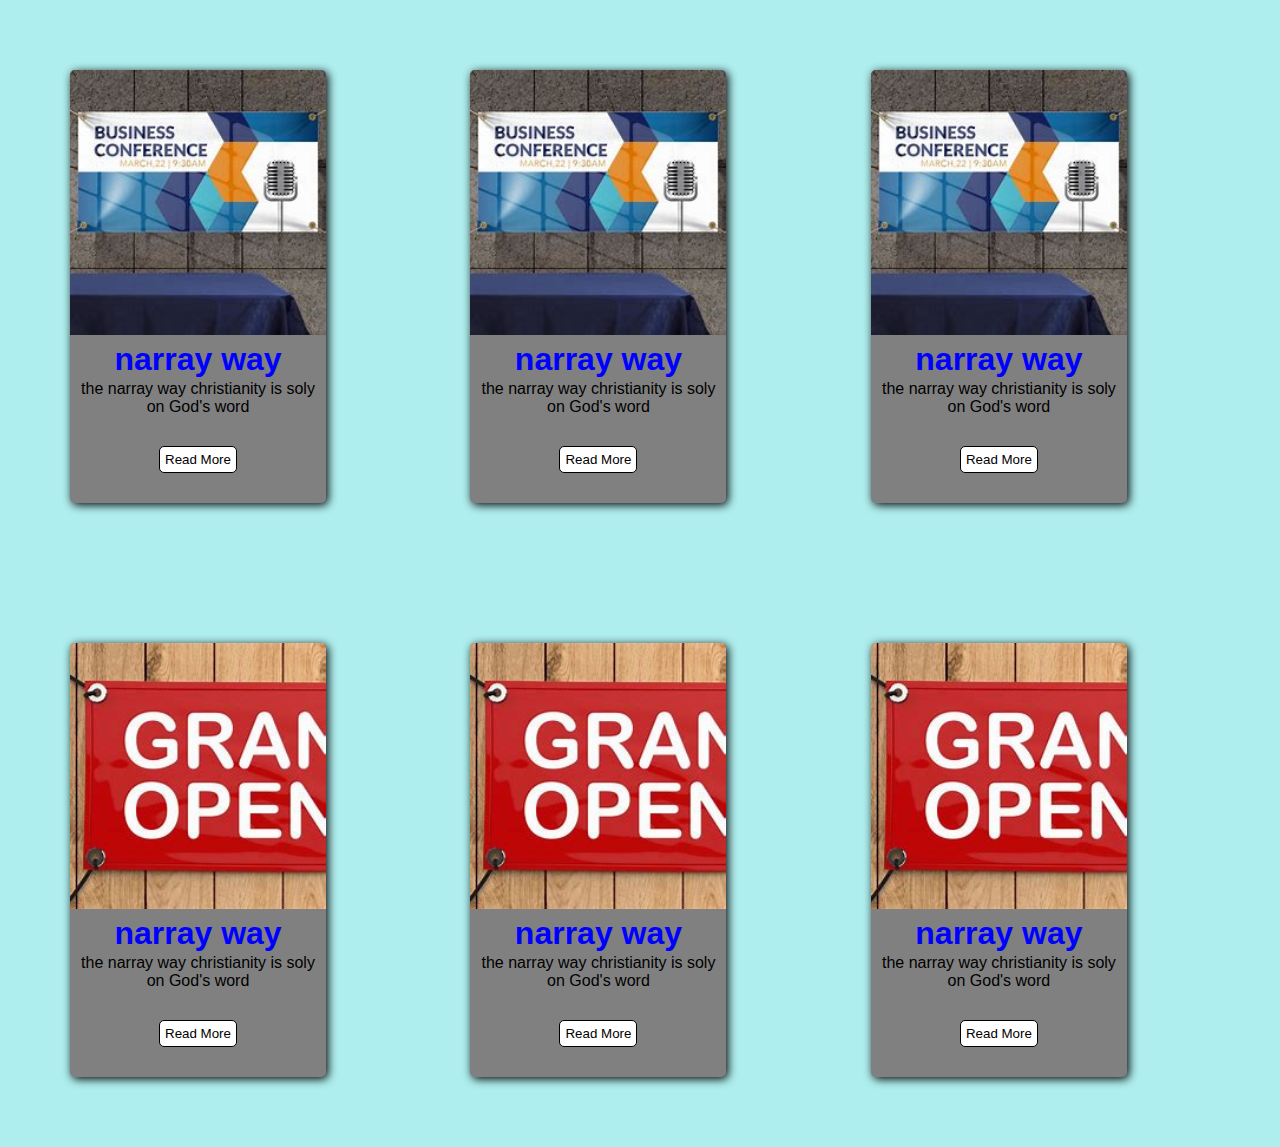
<file: index.html>
<!DOCTYPE html>
<html>

<head>
	<title>Cards Page</title>
	<link rel="stylesheet" href="style.css">
</head>

<body>

     <div class="main">

     <div class="cards">
		<div class="images">
			<img src="./pages/images/BANER1.jpg">

		</div>
		<div class="title">
			<h1>narray way </h1>

		</div>

		<div class="des">
			<p>the narray way christianity is soly on God's word</p>

            <button>Read More</button>

		</div>
    

	 </div>

	 <!--new card-->

	 <div class="cards">
		<div class="images">
			<img src="./pages/images/BANER1.jpg">

		</div>
		<div class="title">
			<h1>narray way </h1>

		</div>

		<div class="des">
			<p>the narray way christianity is soly on God's word</p>

            <button>Read More</button>

		</div>
    

	 </div>

	 <!--new card-->

	 <div class="cards">
		<div class="images">
			<img src="./pages/images/BANER1.jpg">

		</div>
		<div class="title">
			<h1>narray way </h1>

		</div>

		<div class="des">
			<p>the narray way christianity is soly on God's word</p>

            <button>Read More</button>

		</div>
    

	 </div>

	 </div>

	 <!--new card-->

	 <div class="cards">
		<div class="images">
			<img src="./pages/images/BANER2.jpg">

		</div>
		<div class="title">
			<h1>narray way </h1>

		</div>

		<div class="des">
			<p>the narray way christianity is soly on God's word</p>

            <button>Read More</button>

		</div>
    

	 </div>
	

	 	 <!--new card-->

		 
		  <div class="cards">
			<div class="images">
				<img src="./pages/images/BANER2.jpg">
	
			</div>
			<div class="title">
				<h1>narray way </h1>
	
			</div>
	
			<div class="des">
				<p>the narray way christianity is soly on God's word</p>
	
				<button>Read More</button>
	
			</div>
		
	
		 </div>
		

		 	 <!--new card-->

	 <div class="cards">
		<div class="images">
			<img src="./pages/images/BANER2.jpg">

		</div>
		<div class="title">
			<h1>narray way </h1>

		</div>

		<div class="des">
			<p>the narray way christianity is soly on God's word</p>

            <button>Read More</button>

		</div>
    

	 </div>

</body>

</html>
</file>
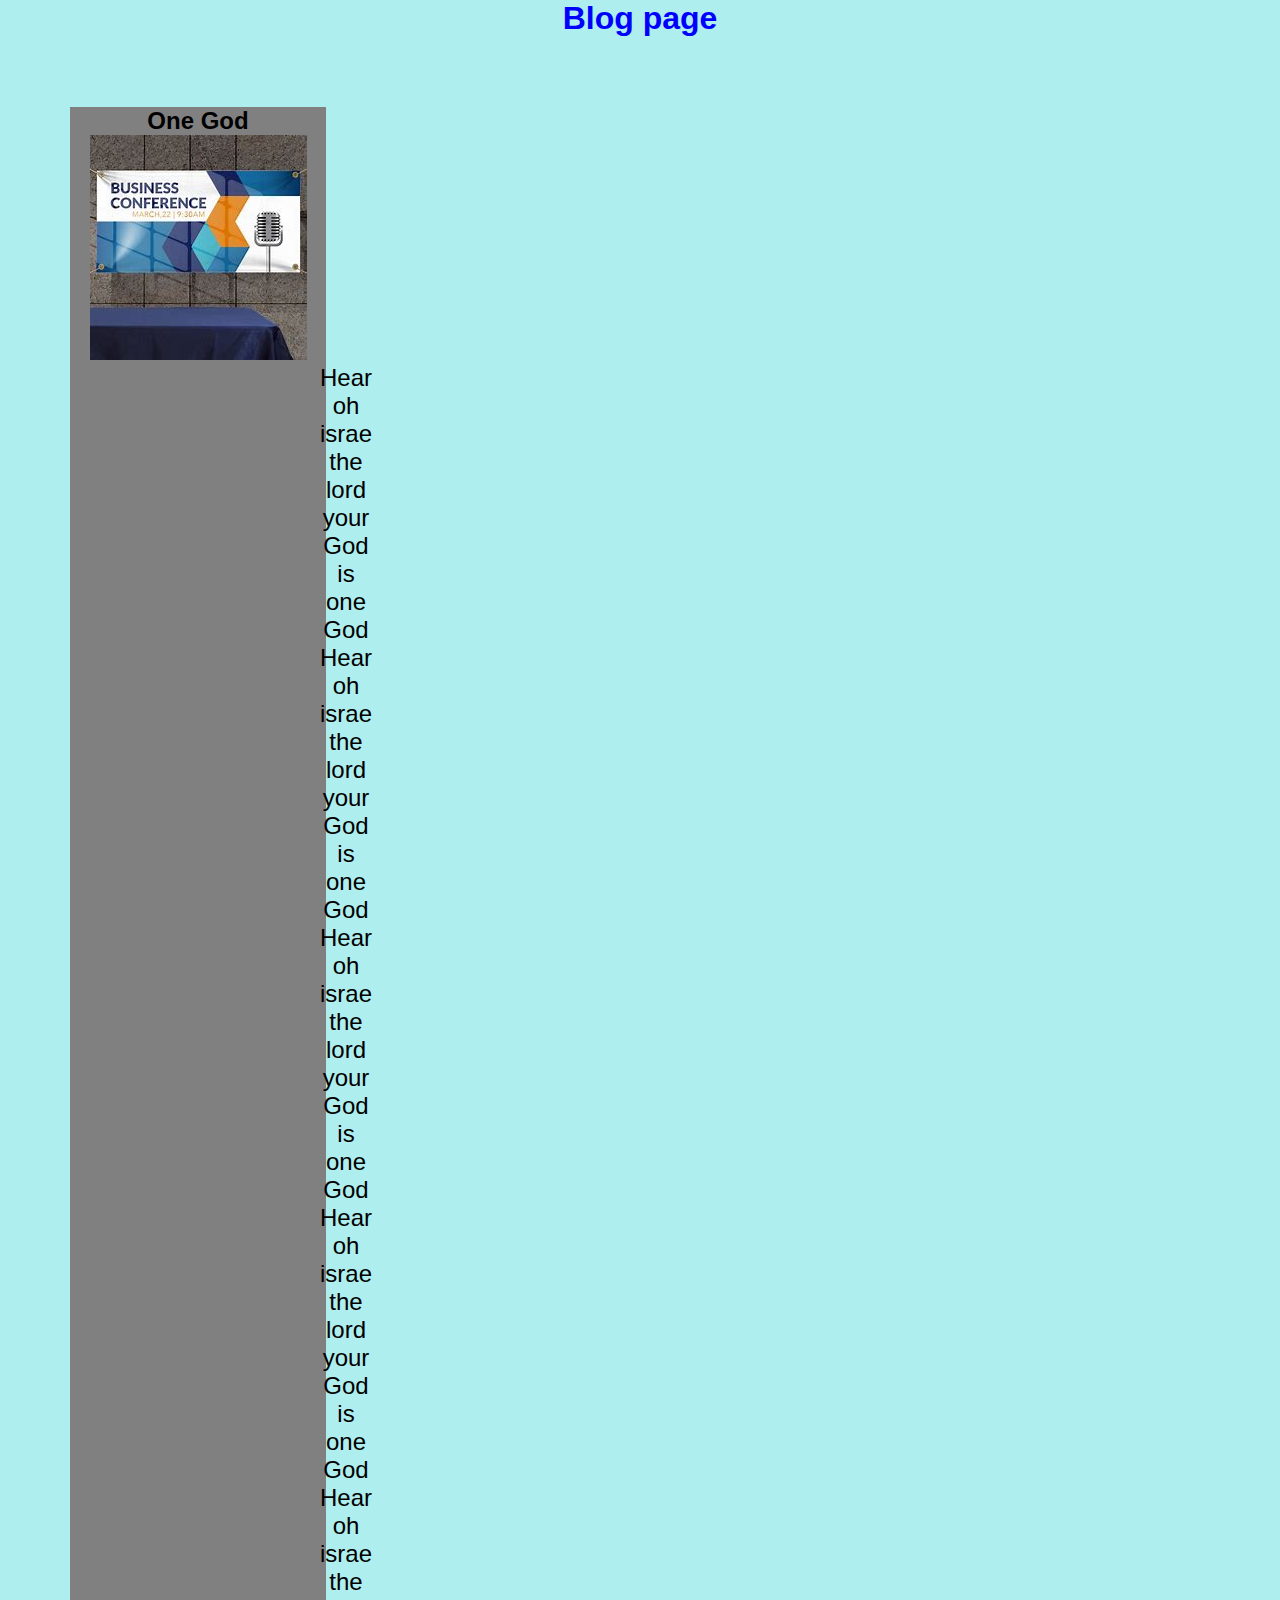
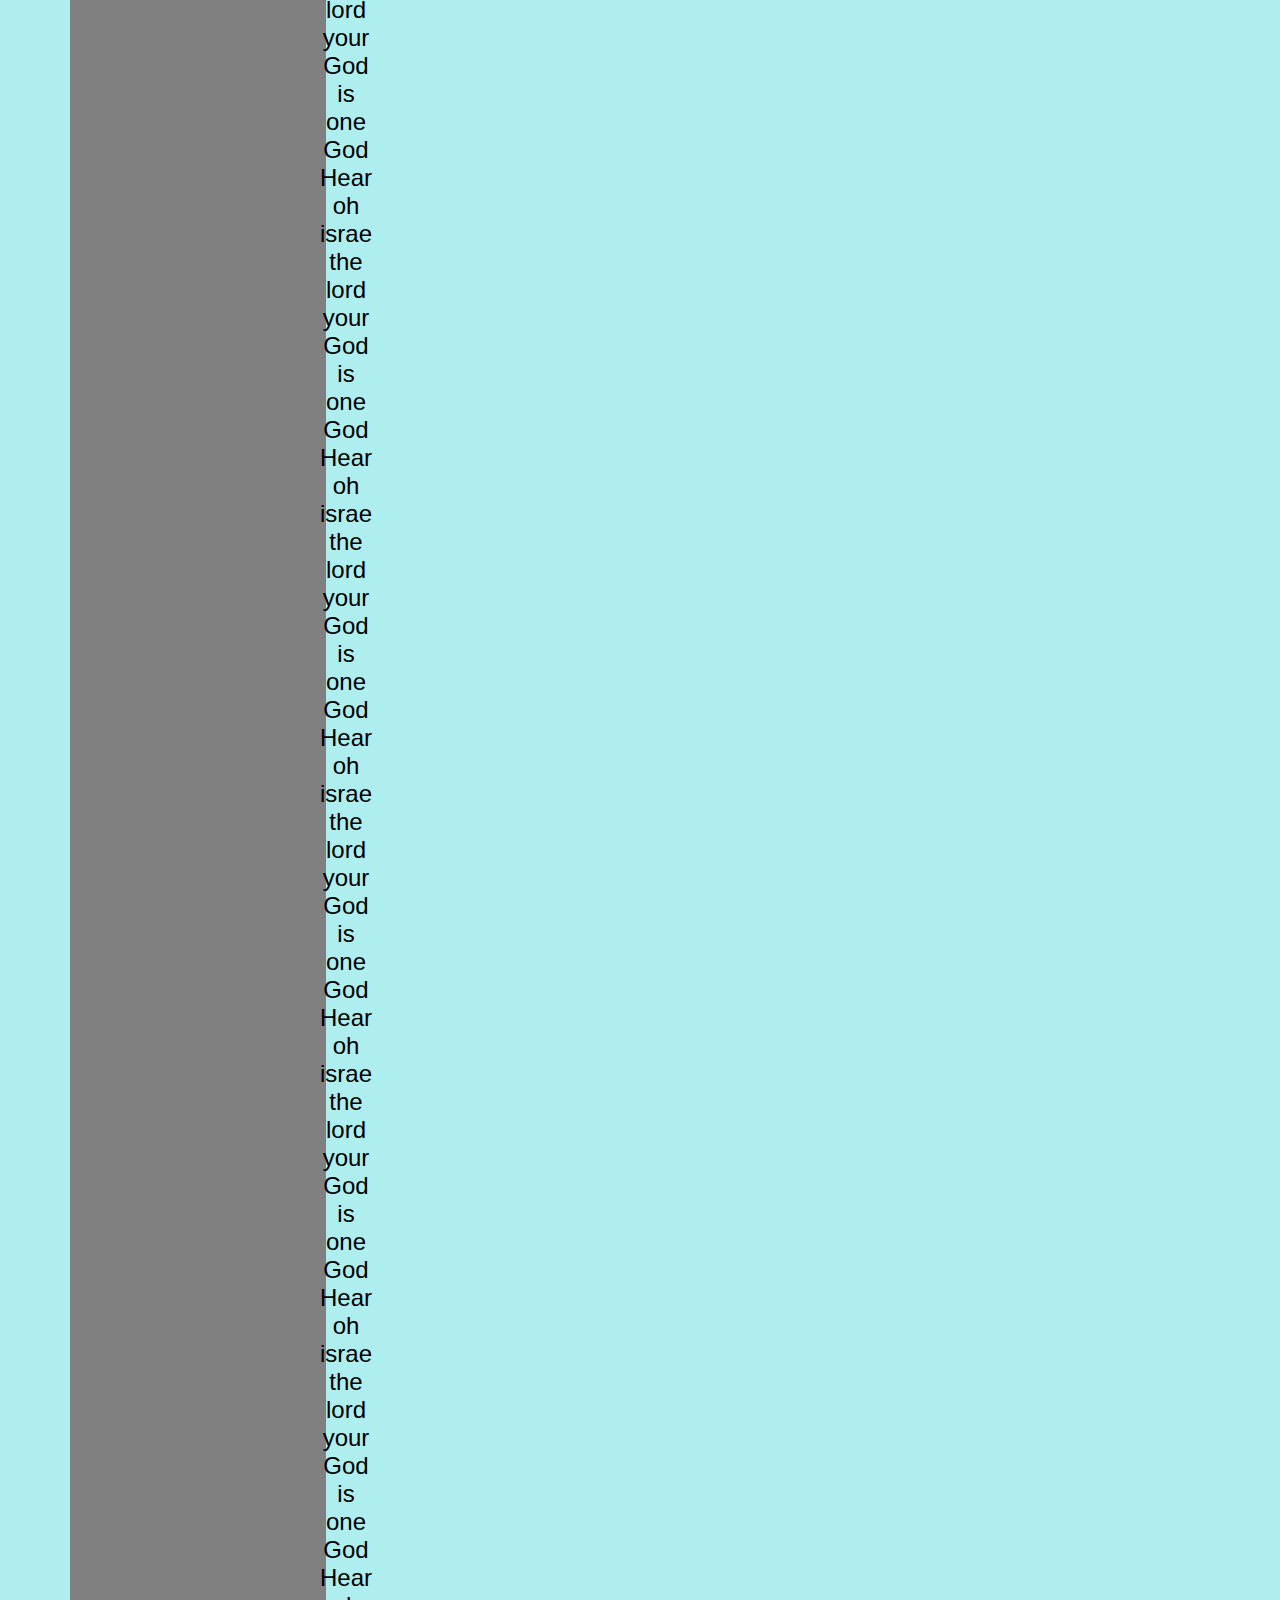
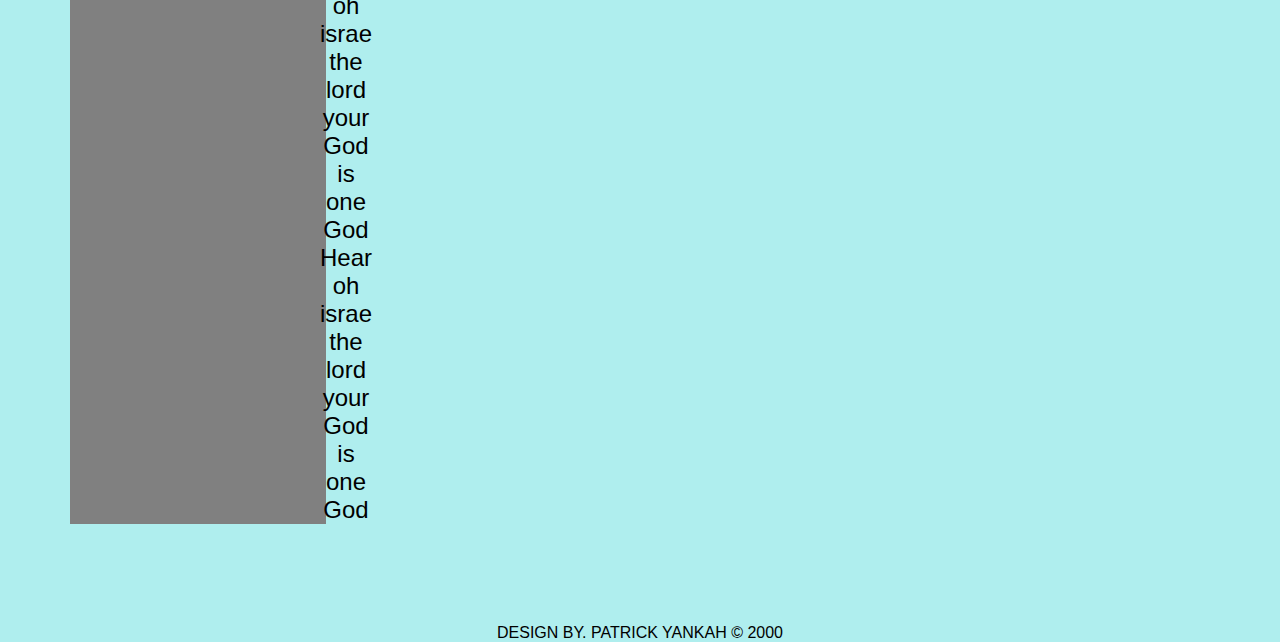
<file: blog.html>
<!DOCTYPE html>
<html>
    
<head>
    <title>blog page</title>
    <link rel="stylesheet" href="style.css">
</head>

<body>
   
    <h1>Blog page</h1>

    <div id="blog">
        <h2>One God</h2>
        <img src="./pages/images/BANER1.jpg" >

        <di id="text">
             <p>
                Hear oh israe the lord your God is one God <br> 
                Hear oh israe the lord your God is one God <br>
                Hear oh israe the lord your God is one God <br>
                Hear oh israe the lord your God is one God <br>
                Hear oh israe the lord your God is one God <br>
                Hear oh israe the lord your God is one God <br>
                Hear oh israe the lord your God is one God <br>
                Hear oh israe the lord your God is one God <br>
                Hear oh israe the lord your God is one God <br>
                Hear oh israe the lord your God is one God <br>
                Hear oh israe the lord your God is one God <br>
                Hear oh israe the lord your God is one God <br>
            </p>

        </di>
        
    </div>

   

   <footer>
    DESIGN BY. PATRICK YANKAH &copy; 2000
   </footer>
</body>

</html>
</file>
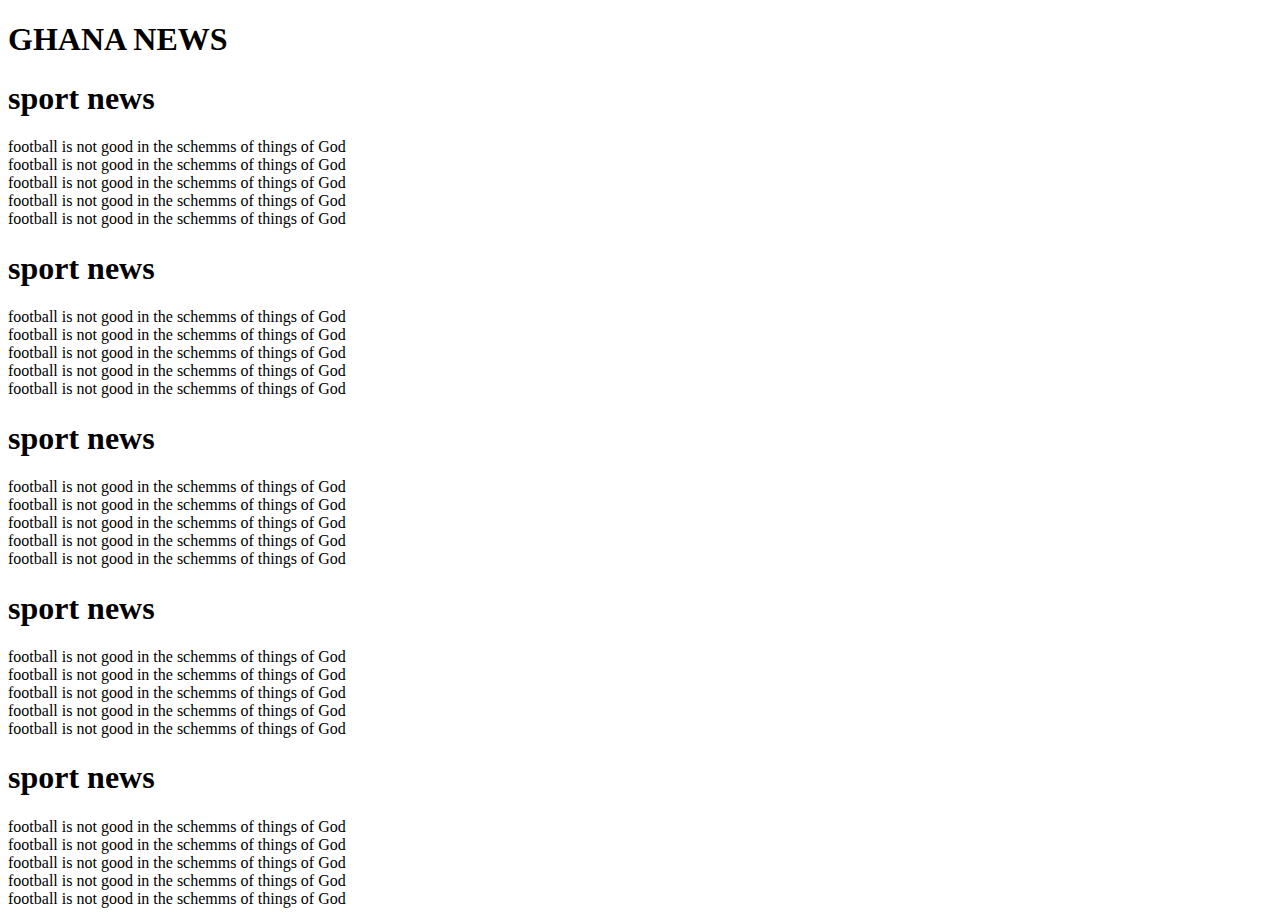
<file: example.html>
<!DOCTYPE html>
<html lang="en">
<head>
    <meta charset="UTF-8">
    <meta http-equiv="X-UA-Compatible" content="IE=edge">
    <meta name="viewport" content="width=device-width, initial-scale=1.0">
    <title>Document</title>
</head>
<body>
  <section>
    <h1>GHANA NEWS</h1>
    <article>
        <h1>sport news</h1>
        <P>
        
            football is not good in the schemms of things of God <br>
            football is not good in the schemms of things of God <br>
            football is not good in the schemms of things of God <br>
            football is not good in the schemms of things of God <br>
            football is not good in the schemms of things of God <br>
        </P>
        
    </article>

    <article>
        <h1>sport news</h1>
        <P>
        
            football is not good in the schemms of things of God <br>
            football is not good in the schemms of things of God <br>
            football is not good in the schemms of things of God <br>
            football is not good in the schemms of things of God <br>
            football is not good in the schemms of things of God <br>
        </P>
        
    </article>

    <article>
        <h1>sport news</h1>
        <P>
        
            football is not good in the schemms of things of God <br>
            football is not good in the schemms of things of God <br>
            football is not good in the schemms of things of God <br>
            football is not good in the schemms of things of God <br>
            football is not good in the schemms of things of God <br>
        </P>
        
    </article>

    <article>
        <h1>sport news</h1>
        <P>
        
            football is not good in the schemms of things of God <br>
            football is not good in the schemms of things of God <br>
            football is not good in the schemms of things of God <br>
            football is not good in the schemms of things of God <br>
            football is not good in the schemms of things of God <br>
        </P>
        
    </article>

    <article>
        <h1>sport news</h1>
        <P>
        
            football is not good in the schemms of things of God <br>
            football is not good in the schemms of things of God<br>
            football is not good in the schemms of things of God<br>
            football is not good in the schemms of things of God<br>
            football is not good in the schemms of things of God<br>
        </p>
        
    </article>
    
  </section>  
</body>
</html>
</file>
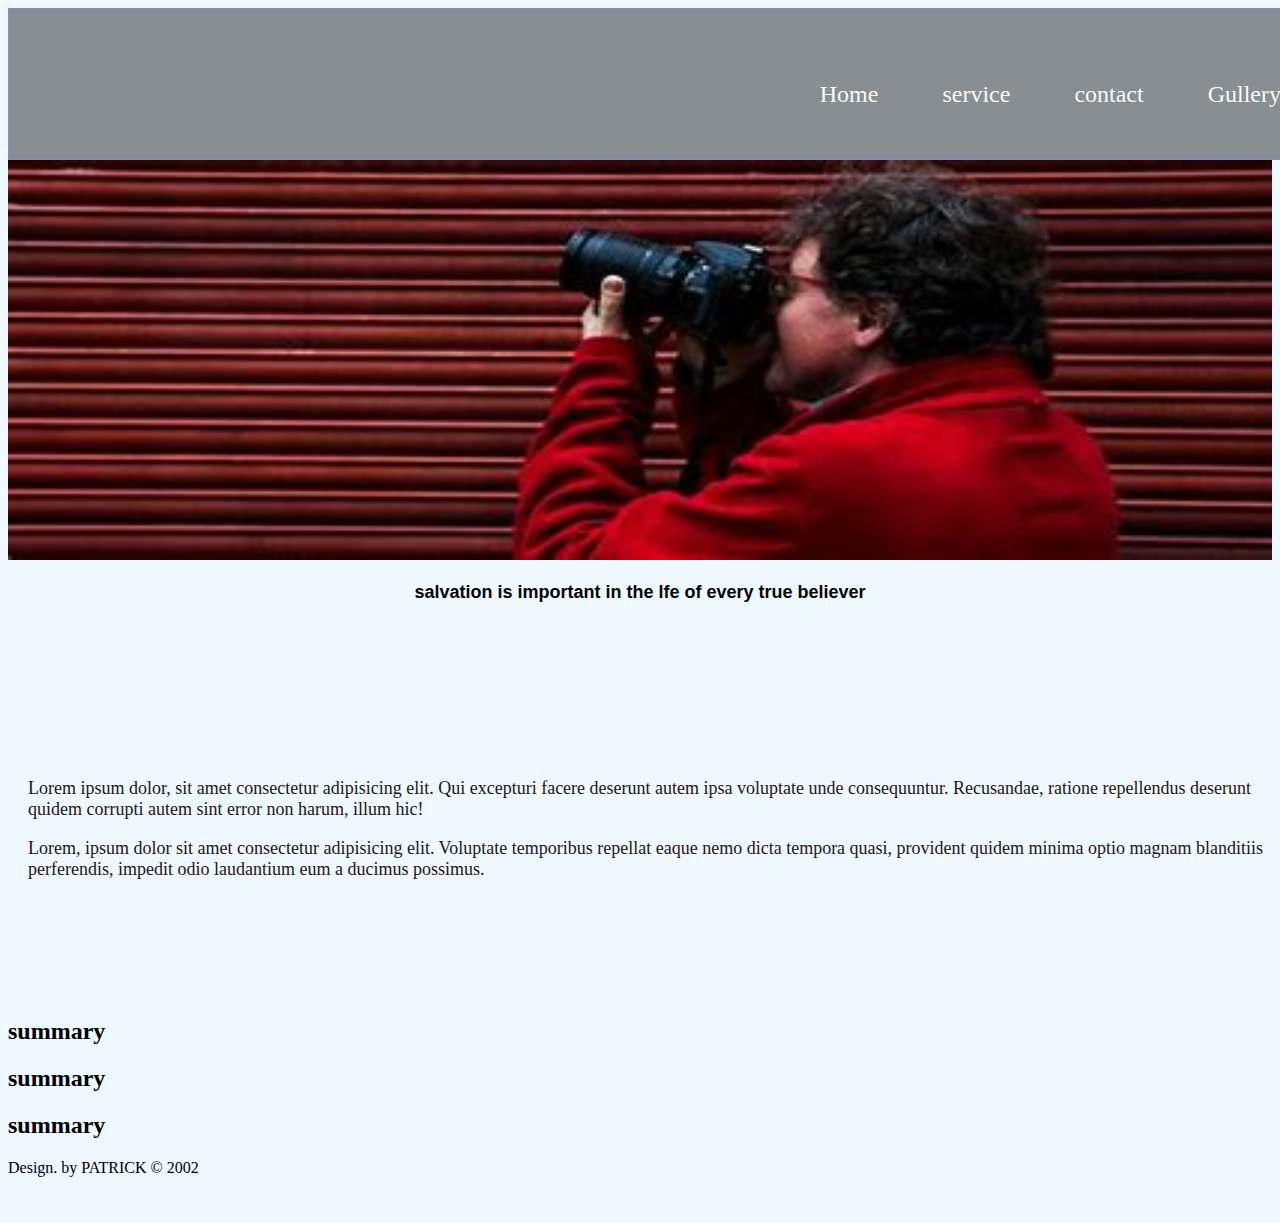
<file: nav.html>
<!DOCTYPE html>
<html lang="en">
<head>
    <meta charset="UTF-8">
    <meta http-equiv="X-UA-Compatible" content="IE=edge">
    <meta name="viewport" content="width=device-width, initial-scale=1.0">
    <title>nav bar</title>
    <link rel="stylesheet" href="nav.css">
</head>
<body>
    
    <!-- <h1>NAVIGATION BAR</h1>
    <br><br> -->
    <nav>
        <a href="">Gullery</a>
        <a href="">contact</a>
        <a href="">service</a>
        <a href="">Home</a>
    </nav>

    <header class="head">
        <img src="./pages/images/BANER3.jpg" alt="picture about church">
        <p>salvation is important in the lfe of every true believer</p>

    </header>
    <section class="text">
        <p>Lorem ipsum dolor, sit amet consectetur adipisicing elit. Qui excepturi facere deserunt autem ipsa voluptate unde consequuntur. Recusandae, ratione repellendus deserunt quidem corrupti autem sint error non harum, illum hic!</p>
        <p>Lorem, ipsum dolor sit amet consectetur adipisicing elit. Voluptate temporibus repellat eaque nemo dicta tempora quasi, provident quidem minima optio magnam blanditiis perferendis, impedit odio laudantium eum a ducimus possimus.</p>
    </section>

    <footer>
        <div class="foot">
            <div class="home">
                <h2>summary</h2>
                <a href="#"></a>
                <a href="#"></a>
                <a href="#"></a>
            </div>

            <div class="to">
                <h2>summary</h2>
                <a href="#"></a>
                <a href="#"></a>
                <a href="#"></a>
            </div>

            <div class="go">
                <h2>summary</h2>
                <a href="#"></a>
                <a href="#"></a>
                <a href="#"></a>
            </div>
        Design. by PATRICK &copy; 2002
    </div>
    </footer>
</body>
</html>
</file>
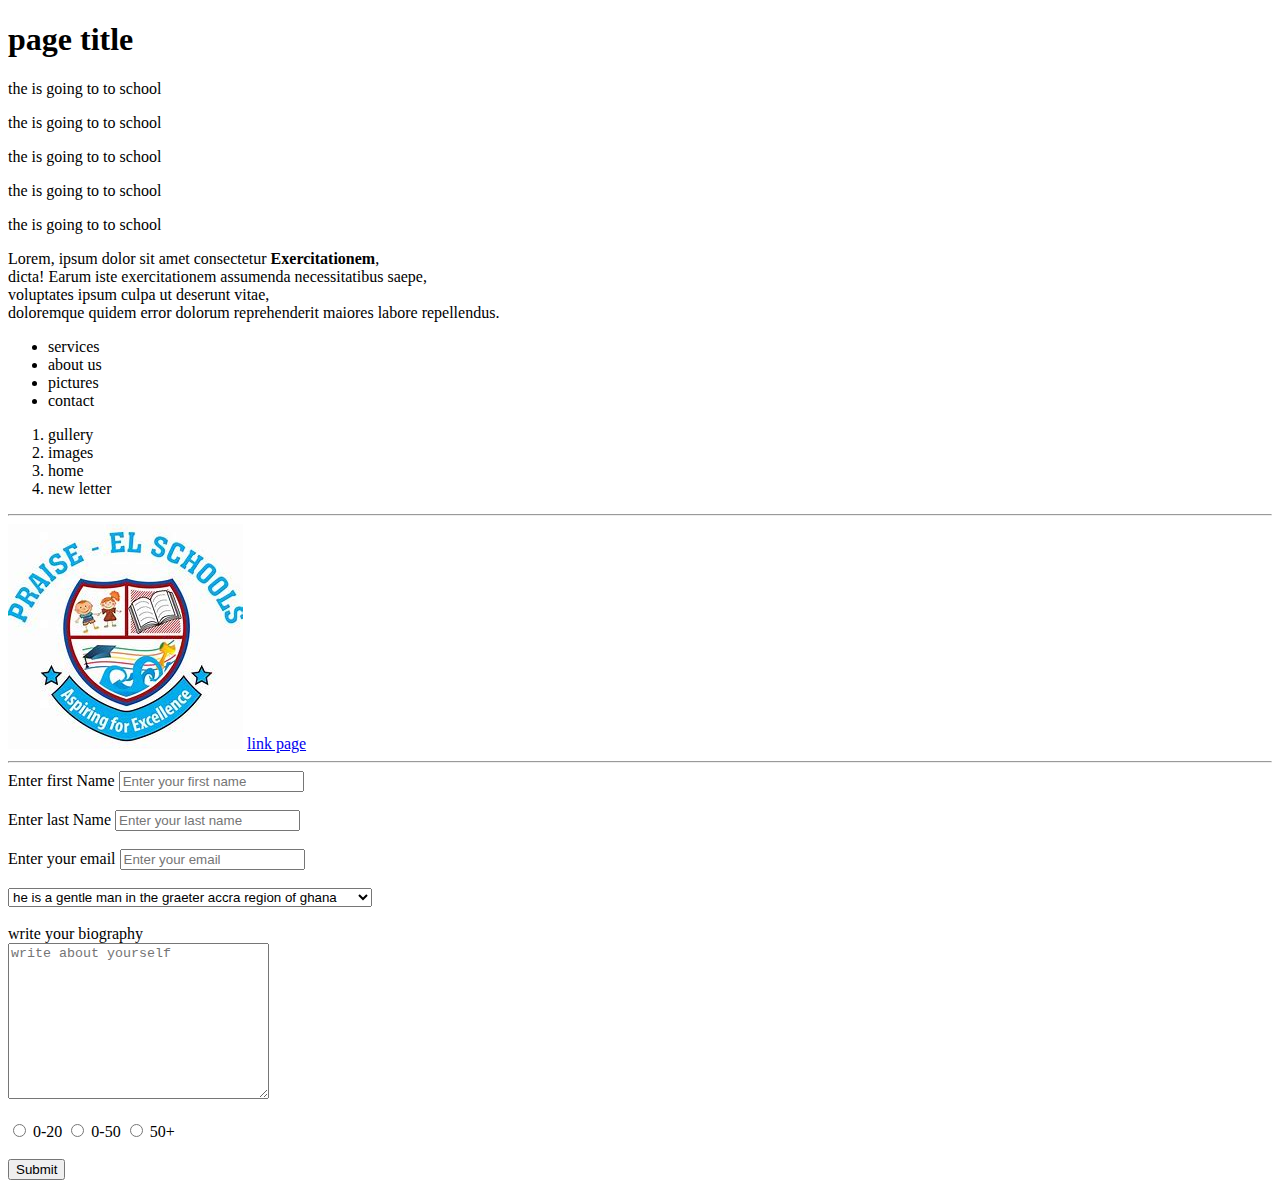
<file: new.html>
<!DOCTYPE html>
<html lang="en">
<head>
    <meta charset="UTF-8">
    <meta http-equiv="X-UA-Compatible" content="IE=edge">
    <meta name="viewport" content="width=p, initial-scale=1.0">
    <title>new page</title>
</head>
<body>

    <h1>page title</h1>

    <p>the is going to to school</p>
    <p>the is going to to school</p>
    <p>the is going to to school</p>
    <p>the is going to to school</p>
    <p>the is going to to school</p>

    Lorem, ipsum dolor sit amet consectetur <strong> Exercitationem</strong>, <br> dicta! Earum iste exercitationem assumenda necessitatibus saepe, <br> voluptates ipsum culpa ut deserunt vitae,<br> doloremque quidem error dolorum reprehenderit maiores labore repellendus. <br>

    <!--unorder list-->
    <ul>
        <li>services</li>
        <li>about us</li>
        <li>pictures</li>
        <li>contact</li>
    </ul>

   <!--order list-->
    <ol>
        <li>gullery</li>
        <li>images</li>
        <li>home</li>
        <li>new letter</li>
    </ol>
    <hr>

    <img src="./pages/images/download.jpg" alt="school banner">

    <a href="index.html">link page</a>

    <hr>

    <form action="">

      <label for="firstname">Enter first Name</label>
      <input type="text" id="firstname" name="firstname" placeholder="Enter your first name" required>
      <br><br>
      <label for="lastname">Enter last Name</label>
      <input type="text" id="lastname" name="lastname" placeholder="Enter your last name" required>
      <br><br>
      <label for="email">Enter your email</label>
      <input type="email" id="email" name="email" placeholder="Enter your email" required>
      <br><br>

      <select name="question" id="question">
        <option value="q1">he is a gentle man in the graeter accra region of ghana</option>
        <option value="q2">he is a gentle man in the graeter accra region of american</option>
        <option value="q3">he is a gentle man in the graeter accra region of uganda</option>
      </select>

      <br><br>
      <label for="bio">write your biography</label>
      <br>

      <textarea name="bio" id="bio" cols="30" rows="10" placeholder="write about yourself"></textarea>
      <br><br>

      <input type="radio" id="good1" name="age" value="0-20">
      <label for="good1">0-20</label>
      <input type="radio" id="good2" name="age" value="0-50">
      <label for="good2">0-50</label>
      <input type="radio" id="good3" name="age" value="50+">
      <label for="good3">50+</label>

      <br><br>
      <input type="submit">

    </form>

</body>
</html>
</file>
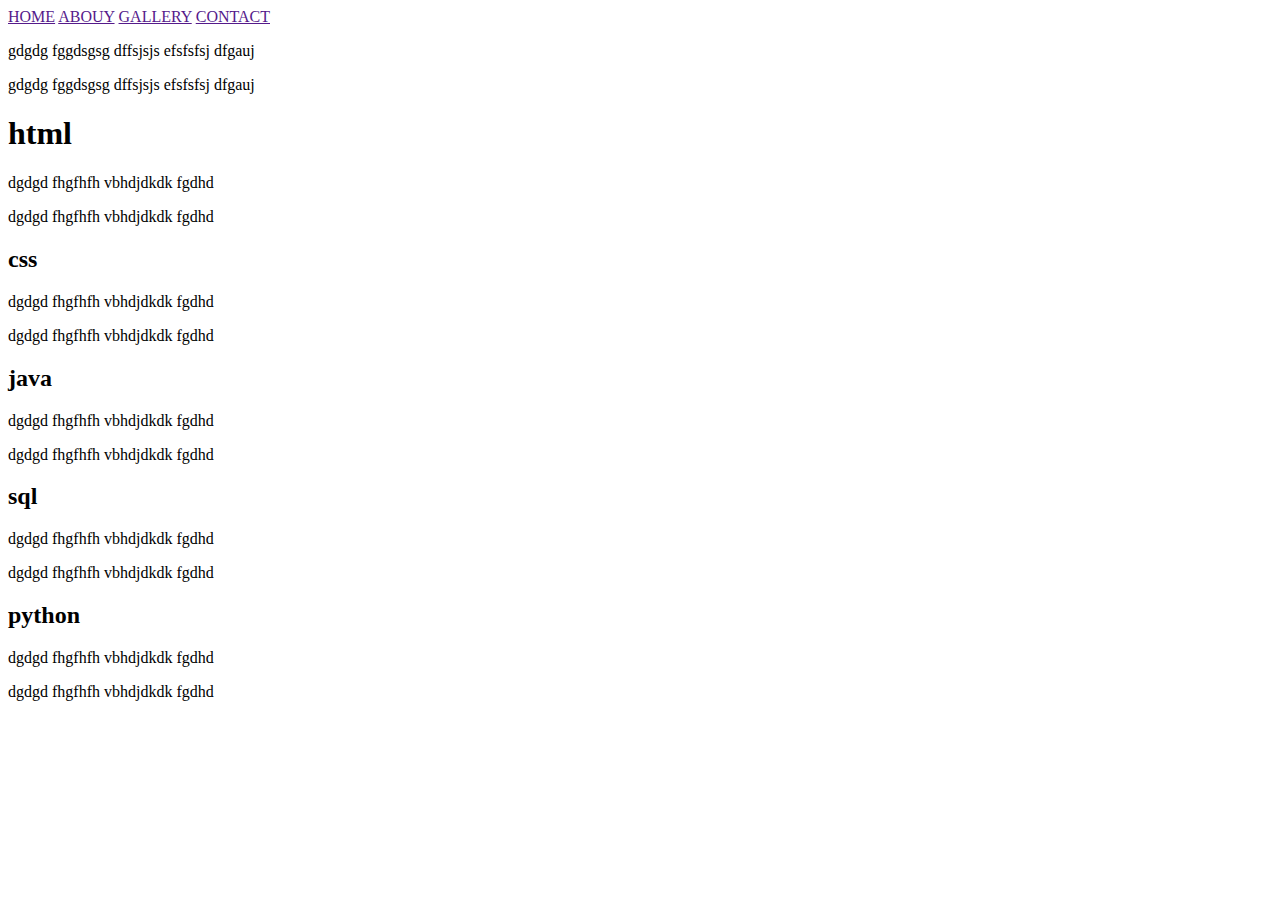
<file: senior.html>
<!DOCTYPE html>
<html lang="en">
<head>
    <meta charset="UTF-8">
    <meta http-equiv="X-UA-Compatible" content="IE=edge">
    <meta name="viewport" content="width=device-width, initial-scale=1.0">
    <title>senior project</title>
    <link rel="stylesheet" href="senior.css">
</head>
<body>
    <nav>
        <a href="">HOME</a>
        <a href="">ABOUY</a>
        <a href="">GALLERY</a>
        <a href="">CONTACT</a>
    </nav>

    <header>
        <P>gdgdg fggdsgsg dffsjsjs efsfsfsj dfgauj</P>
        <P>gdgdg fggdsgsg dffsjsjs efsfsfsj dfgauj</P>
    </header>


    <main class="main">
        <section>
            <h1>html</h1>
            
            <p>dgdgd fhgfhfh vbhdjdkdk fgdhd</p>
            <p>dgdgd fhgfhfh vbhdjdkdk fgdhd</p>
        </section>

        <section>
            <h2>css</h2>
            <p>dgdgd fhgfhfh vbhdjdkdk fgdhd</p>
            <p>dgdgd fhgfhfh vbhdjdkdk fgdhd</p>
        </section>

        <section>
            <h2>java</h2>
            <p>dgdgd fhgfhfh vbhdjdkdk fgdhd</p>
            <p>dgdgd fhgfhfh vbhdjdkdk fgdhd</p>
        </section>

        <section>
            <h2>sql</h2>
            <p>dgdgd fhgfhfh vbhdjdkdk fgdhd</p>
            <p>dgdgd fhgfhfh vbhdjdkdk fgdhd</p>
        </section>

        <section>
            <h2>python</h2>
            <p>dgdgd fhgfhfh vbhdjdkdk fgdhd</p>
            <p>dgdgd fhgfhfh vbhdjdkdk fgdhd</p>
        </section>

    </main>
</body>
</html>
</file>
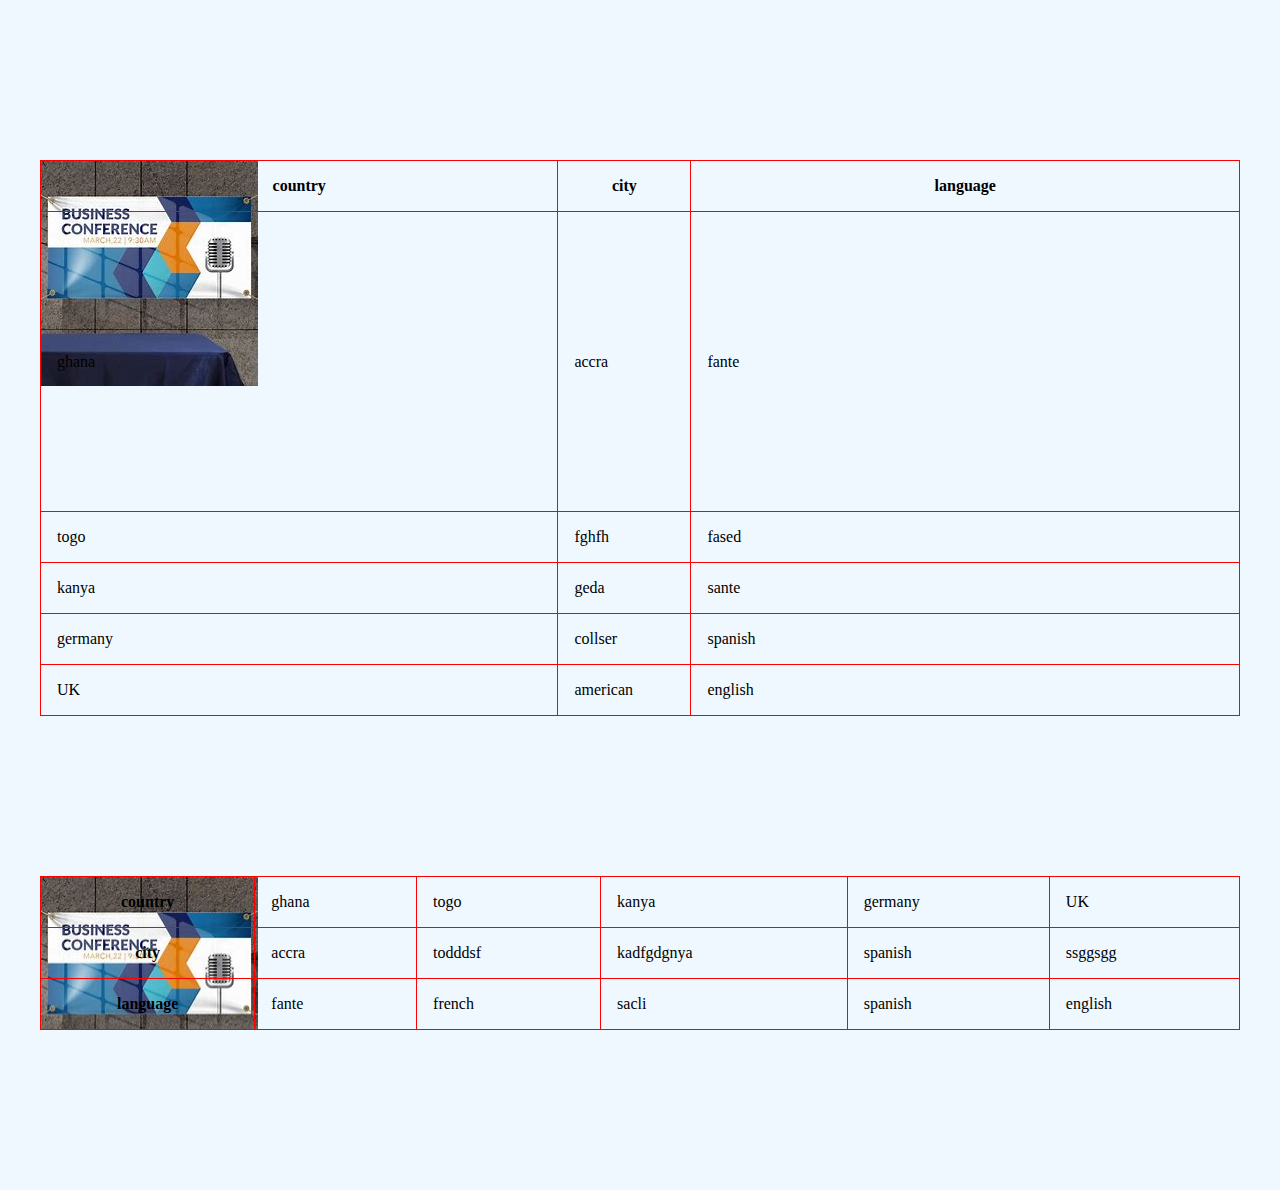
<file: table.html>
<!DOCTYPE html>
<html lang="en">
<head>
    <meta charset="UTF-8">
    <meta http-equiv="X-UA-Compatible" content="IE=edge">
    <meta name="viewport" content="width=device-width, initial-scale=1.0">
    <title>Document</title>
    <link rel="stylesheet" href="nav.css">
</head>
<body class="tbdata">
    <table>
        <th>country</th>
        <th class="city">city</th>
        <th>language</th>
        <tr class="at">
            <td>ghana</td>
            <td>accra</td>
            <td>fante</td>
        </tr>

        <tr>
            <td>togo</td>
            <td>fghfh</td>
            <td>fased</td>
        </tr>

        <tr>
            <td>kanya</td>
            <td>geda</td>
            <td>sante</td>
        </tr>

        <tr>
            <td>germany</td>
            <td>collser</td>
            <td>spanish</td>
        </tr>

        <tr>
            <td>UK</td>
            <td>american</td>
            <td>english</td>
        </tr>

    </table>

    <table>
        <tr>
            <th>country</th>
            <td>ghana</td>
            <td>togo</td>
            <td>kanya</td>
            <td>germany</td>
            <td>UK</td>
        </tr>

        
        <tr>
            <th>city</th>
            <td>accra</td>
            <td>todddsf</td>
            <td>kadfgdgnya</td>
            <td>spanish</td>
            <td>ssggsgg</td>
        </tr>

        
        <tr>
            <th>language</th>
            <td>fante</td>
            <td>french</td>
            <td>sacli</td>
            <td>spanish</td>
            <td>english</td>
        </tr>

        
        

    </table>
    
</body>
</html>
</file>
<file: style.css>
*{
    margin: 0;
    padding: 0;
  }
  

  body{
    font-family: 'Trebuchet MS', 'Lucida Sans Unicode', 'Lucida Grande', 'Lucida Sans', Arial, sans-serif;
    background-color: paleturquoise;
  }

  .main{

  }

    .cards{
        width: 20%;
        display: inline-block;
        background-color: gray;
        border-radius: 5px;
        margin: 70px;
        box-shadow: 2px 2px 10px black;
    }

    .images img{
        width: 100%;
        border-top-right-radius: 5px;
        border-top-left-radius: 5px;
    }

    .title{
        text-align: center;
        padding: 2px;
    }
    .des{
        text-align: center;
        font-family: 'Franklin Gothic Medium', 'Arial Narrow', Arial, sans-serif;
    }
    button{
        margin-top: 30px;
        margin-bottom: 30px;
        background-color: white;
        border: 1px solid black;
        border-radius: 5px;
        padding: 5px;
    }
    button:hover{
        background-color: black;
        color: white;
        transition: .5s;
    }
    
      /*blog*/
    
    h1{
      font-family: 'Franklin Gothic Medium', 'Arial Narrow', Arial, sans-serif;
      text-align: center;
      color: blue;
    }

    #blog{
      width: 20%;
      margin: 70px;
    
      text-align: center;
      background-color: gray;
      
  }
  
  image img{
      width: 200px;
    
  }

  #text{
    color:black;
    display:inline-block;
    margin-left: 250px;
    font-size: x-large;
  
  }

  footer{
    margin-top: 100px;
    font-family: 'Trebuchet MS', 'Lucida Sans Unicode', 'Lucida Grande', 'Lucida Sans', Arial, sans-serif;
    text-align: center;
  }
</file>
<file: nav.css>
body{
    /* background-color: #064166; */
    /* background-image: linear-gradient(rgb(158, 158, 226), rgb(148, 131, 128)); */
    background-color: aliceblue;
}
/* h1{
    color: whitesmoke;
    text-align: center;
} */
nav{
    top: 0;
    background-color: #0000006d;
    border: 1px solid rgb(137, 137, 212);
    padding: 40px;
    width: 100%;
    height: 70px;
}

a{
    /* margin-left: 200px; */
    /* margin-inline: 100px;*/
    padding: 2rem;
    margin: 0 auto; 
    /* margin-left: 70px;
    margin-bottom: 10px; */
    float: right;
    font-size: bold;
    font-size: x-large;
    color: rgb(249, 249, 249);
    text-decoration: none;
}
/* nav a:hover{
    background-color: rgb(107, 107, 178);
    border-radius: 30px;
    width: 30px;
    height: 20px;
} */
.head{
    /* border: 1px solid slategray; */
    width: 100%;
    height: 400px;
    margin: 0 auto;
}
.head p{
    color: rgb(6, 5, 5);
    font-size: large;
    font-weight: bold;
    text-align: center;
    font-family: 'Lucida Sans', 'Lucida Sans Regular', 'Lucida Grande', 'Lucida Sans Unicode', Geneva, Verdana, sans-serif;
}
.head img{
    width: 100%;
    height: 100%;
}
.text{
    color: rgb(31, 21, 21);
    margin-top: 100px;
    /* background-color: slategrey; */
    width: 100%;
    height: 100%;
    padding: 100px 20px;
    font-size: large;
}
table{
    width: 100%;
    background-image: url(./pages/images/BANER1.jpg);
    background-repeat: no-repeat;
    object-fit: cover;
}

table, th, td{
    border: 1px solid red;
    margin: 10rem auto;
    padding: 1rem;
    max-width: 1200px;
    border-collapse: collapse;
    
   
}

.at{
    height: 300px;
}

.city{
    width: 100px;
}
</file>
<file: senior.css>
/*
body{
    background-color:black;
}

nav{
    display: inline;
    margin-left: 2000;
}
header{
    margin: 0 auto;
    width: 400px;
    height: 50px;
    background-image: url(./pages/images/BANER1.jpg);
    background-repeat: no-repeat;
    color: red;
}

.main{
    margin:0 auto;
    width: 800px;
    font-family: 'Franklin Gothic Medium', 'Arial Narrow', Arial, sans-serif;
    text-decoration: dotted;
    color: white;
}
*/
</file>
